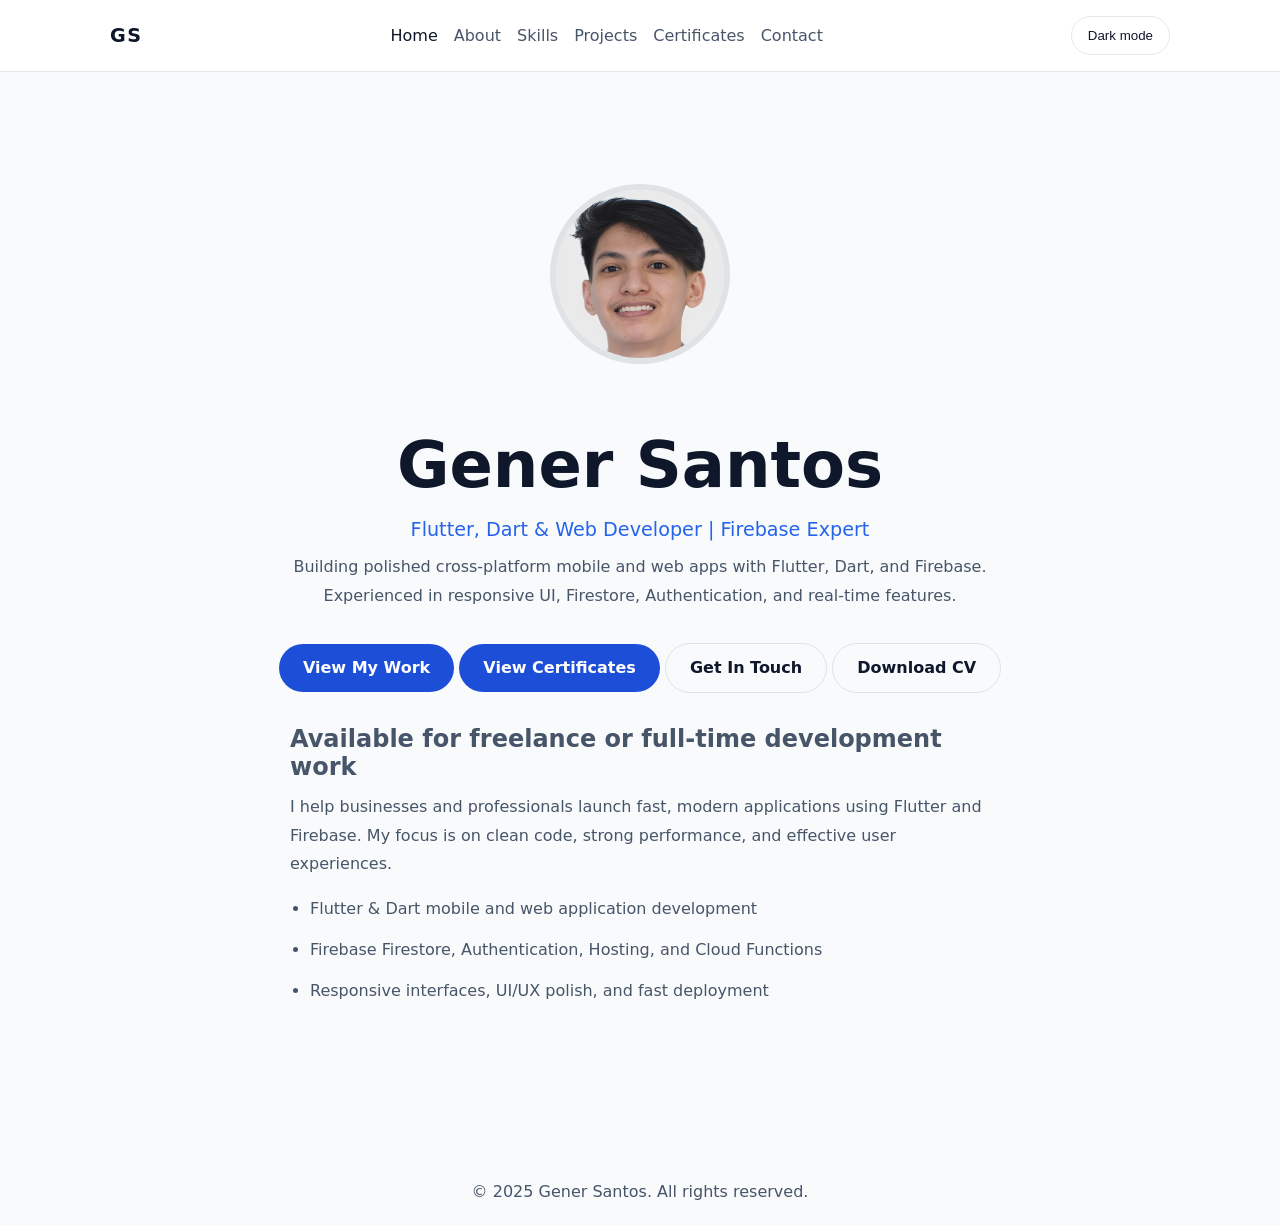
<file: index.html>
<!DOCTYPE html>
<html lang="en">
<head>
  <meta charset="UTF-8">
  <meta name="viewport" content="width=device-width, initial-scale=1.0">
  <title>Gener Santos | Flutter, Dart & Web Developer | Firebase Expert</title>
  <meta name="description" content="Gener Santos is a Flutter, Dart and web developer who builds cross-platform mobile and web applications with Firebase. View portfolio, download CV, and contact for projects or freelance work.">
  <meta name="keywords" content="Gener Santos, Flutter Developer, Dart Developer, Web Developer, Firebase, Portfolio, CV, Resume, Web Apps, Mobile Apps">
  <meta name="author" content="Gener Santos">
  <meta name="robots" content="index, follow">
  <link rel="canonical" href="https://gener-santos.onrender.com/">

  <meta property="og:type" content="website">
  <meta property="og:site_name" content="Gener Santos Portfolio">
  <meta property="og:url" content="https://gener-santos.onrender.com/">
  <meta property="og:title" content="Gener Santos | Flutter, Dart & Web Developer | Firebase Expert">
  <meta property="og:description" content="Flutter, Dart and web developer building cross-platform applications with Firebase. View portfolio, certificates, and download CV.">
  <meta property="og:image" content="https://gener-santos.onrender.com/gener.jpg?v=20251201">
  <meta property="og:image:width" content="1280">
  <meta property="og:image:height" content="1280">
  <meta property="og:image:type" content="image/jpeg">

  <meta property="twitter:card" content="summary_large_image">
  <meta property="twitter:url" content="https://gener-santos.onrender.com/">
  <meta property="twitter:title" content="Gener Santos | Flutter, Dart & Web Developer | Firebase Expert">
  <meta property="twitter:description" content="Flutter, Dart and web developer building cross-platform applications with Firebase. View portfolio, certificates, and download CV.">
  <meta property="twitter:image" content="https://gener-santos.onrender.com/gener.jpg?v=20251201">

  <script type="application/ld+json">
  {
    "@context": "https://schema.org",
    "@type": "Person",
    "name": "Gener Santos",
    "jobTitle": "Flutter, Dart & Web Developer | Firebase Expert",
    "description": "Professional Flutter, Dart, and web developer building cross-platform applications with Firebase.",
    "url": "https://gener-santos.onrender.com/",
    "image": "https://gener-santos.onrender.com/gener.jpg?v=20251201",
    "knowsAbout": ["Flutter", "Dart", "Web Development", "Firebase", "Firestore", "Mobile Development", "Cross-Platform Apps", "UI/UX Design"]
  }
  </script>

  <link rel="stylesheet" href="styles.css">
</head>
<body>
  <nav>
    <div class="nav-container">
      <div class="logo">GS</div>
      <ul class="nav-links">
        <li><a href="index.html" class="active">Home</a></li>
        <li><a href="about.html">About</a></li>
        <li><a href="skills.html">Skills</a></li>
        <li><a href="projects.html">Projects</a></li>
        <li><a href="certificates.html">Certificates</a></li>
        <li><a href="contact.html">Contact</a></li>
      </ul>
      <button class="theme-toggle" type="button" aria-label="Switch to dark mode" aria-pressed="false">Dark mode</button>
    </div>
  </nav>

  <main>
    <div class="hero">
      <div class="hero-photo">
        <img src="gener.jpg" alt="Gener Santos profile picture" class="profile-img">
      </div>
      <h1 class="hero-title">Gener Santos</h1>
      <p class="hero-subtitle">Flutter, Dart & Web Developer | Firebase Expert</p>
      <p class="hero-description">
        Building polished cross-platform mobile and web apps with Flutter, Dart, and Firebase. Experienced in responsive UI, Firestore, Authentication, and real-time features.
      </p>
      <div class="cta-buttons">
        <a href="projects.html" class="btn btn-primary">View My Work</a>
        <a href="certificates.html" class="btn btn-primary">View Certificates</a>
        <a href="contact.html" class="btn btn-secondary">Get In Touch</a>
        <a href="cv.pdf" class="btn btn-secondary" download>Download CV</a>
      </div>
      <section class="hero-summary">
        <h2>Available for freelance or full-time development work</h2>
        <p>
          I help businesses and professionals launch fast, modern applications using Flutter and Firebase. My focus is on clean code, strong performance, and effective user experiences.
        </p>
        <ul class="hero-list">
          <li>Flutter & Dart mobile and web application development</li>
          <li>Firebase Firestore, Authentication, Hosting, and Cloud Functions</li>
          <li>Responsive interfaces, UI/UX polish, and fast deployment</li>
        </ul>
      </section>
    </div>
  </main>

  <footer>
    &copy; 2025 Gener Santos. All rights reserved.
  </footer>

  <script src="theme.js"></script>
</body>
</html>
</file>
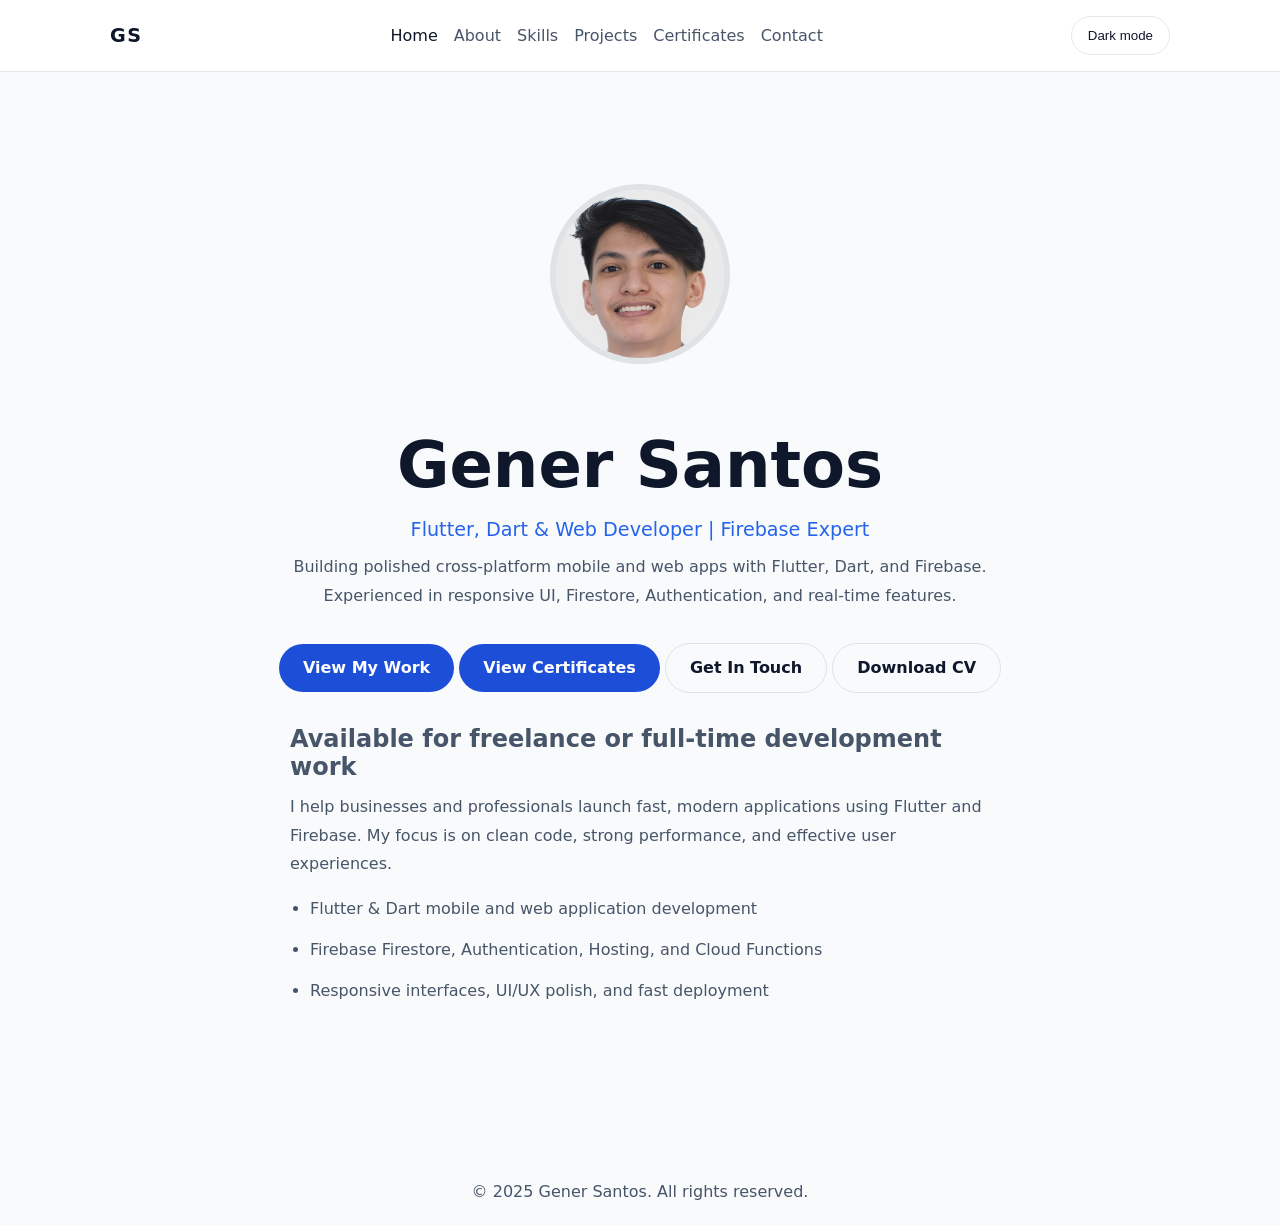
<file: 200.html>
<!DOCTYPE html>
<html lang="en">
  <head>
    <meta charset="utf-8">
    <meta http-equiv="refresh" content="0; url=/index.html">
    <title>Redirecting...</title>
    <link rel="canonical" href="https://gener-santos.onrender.com/">
  </head>
  <body>
    <p>Redirecting to the homepage. If you are not redirected, <a href="/index.html">click here</a>.</p>
  </body>
</html>
</file>
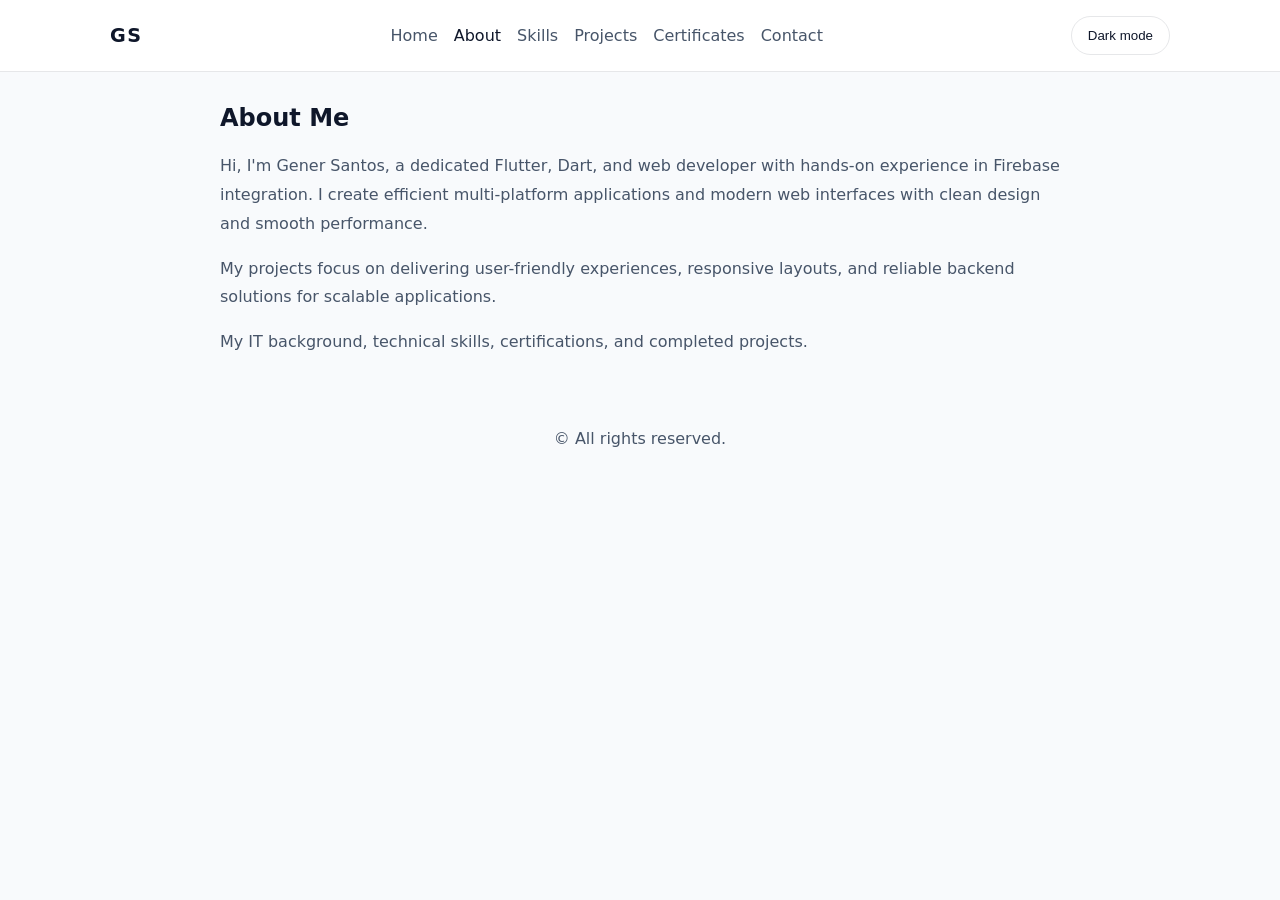
<file: about.html>
<!DOCTYPE html>
<html lang="en">
<head>
  <meta charset="UTF-8">
  <meta name="viewport" content="width=device-width, initial-scale=1.0">
  <title>About | Gener Santos Portfolio</title>
  <meta name="description" content="Learn more about Gener Santos, a Flutter, Dart, and web developer with strong Firebase experience.">
  <meta name="keywords" content="Gener Santos, Flutter Developer, Dart Developer, Firebase Developer, Web Developer, About Gener Santos">
  <meta name="author" content="Gener Santos">
  <meta name="robots" content="index, follow">
  <link rel="canonical" href="https://gener-santos.onrender.com/about.html">
  <link rel="stylesheet" href="styles.css">
</head>
<body>
  <nav>
    <div class="nav-container">
      <div class="logo">GS</div>
      <ul class="nav-links">
        <li><a href="index.html">Home</a></li>
        <li><a href="about.html" class="active">About</a></li>
        <li><a href="skills.html">Skills</a></li>
        <li><a href="projects.html">Projects</a></li>
        <li><a href="certificates.html">Certificates</a></li>
        <li><a href="contact.html">Contact</a></li>
      </ul>
      <button class="theme-toggle" type="button" aria-label="Switch to dark mode" aria-pressed="false">Dark mode</button>
    </div>
  </nav>

  <main class="page-content">
    <section>
      <h1>About Me</h1>
      <p>Hi, I'm Gener Santos, a dedicated Flutter, Dart, and web developer with hands-on experience in Firebase integration. I create efficient multi-platform applications and modern web interfaces with clean design and smooth performance.</p>
      <p>My projects focus on delivering user-friendly experiences, responsive layouts, and reliable backend solutions for scalable applications.</p>
      <p>My IT background, technical skills, certifications, and completed projects.</p>
    </section>
  </main>

  <footer>
    &copy;   All rights reserved.
  </footer>

  <script src="theme.js"></script>
</body>
</html>
</file>
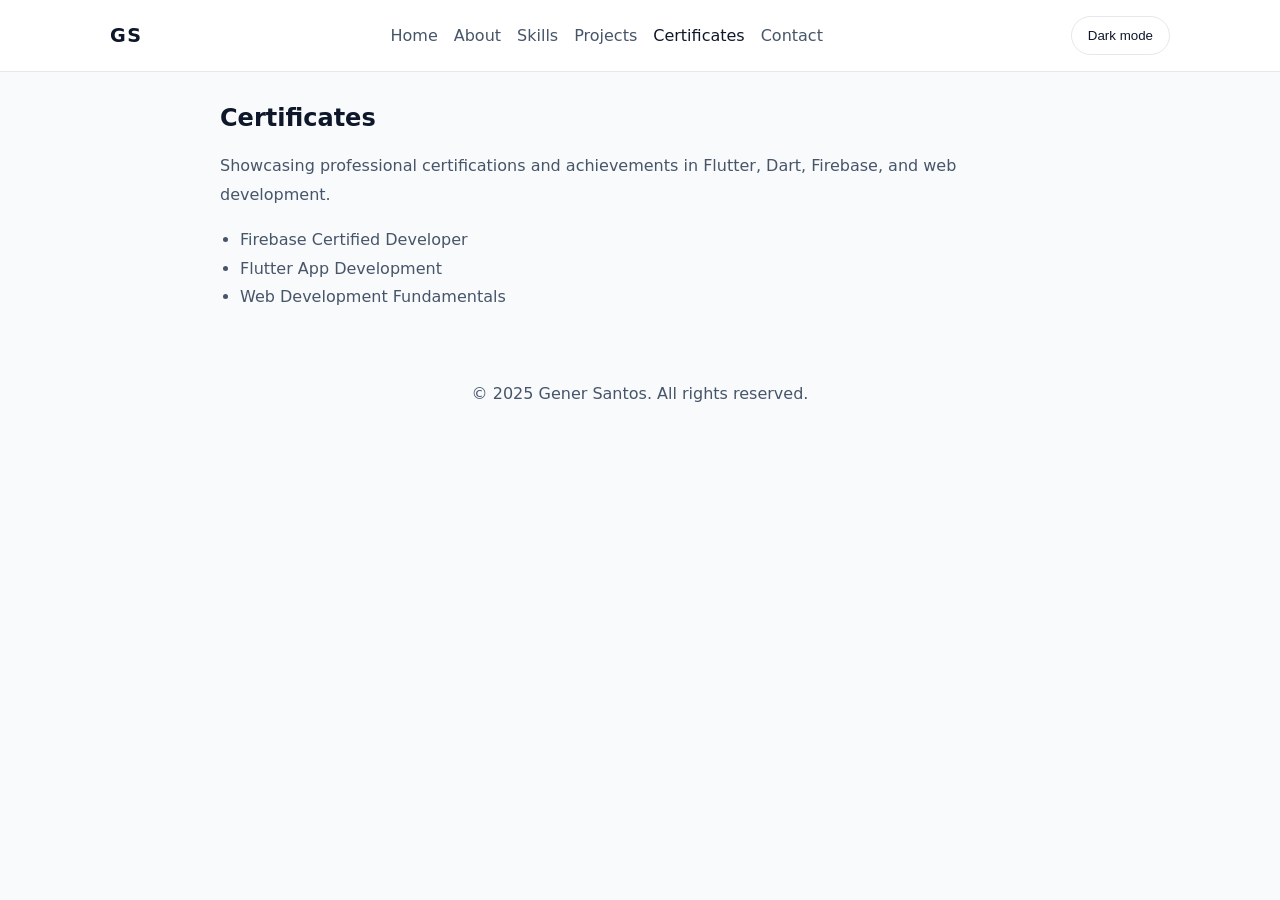
<file: certificates.html>
<!DOCTYPE html>
<html lang="en">
<head>
  <meta charset="UTF-8">
  <meta name="viewport" content="width=device-width, initial-scale=1.0">
  <title>Certificates | Gener Santos Portfolio</title>
  <meta name="description" content="View certifications earned by Gener Santos in Flutter, Dart, Firebase, and web development.">
  <meta name="keywords" content="Gener Santos certificates, Flutter certificate, Dart certificate, Firebase certification, web development credentials">
  <meta name="author" content="Gener Santos">
  <meta name="robots" content="index, follow">
  <link rel="canonical" href="https://gener-santos.onrender.com/certificates.html">
  <link rel="stylesheet" href="styles.css">
</head>
<body>
  <nav>
    <div class="nav-container">
      <div class="logo">GS</div>
      <ul class="nav-links">
        <li><a href="index.html">Home</a></li>
        <li><a href="about.html">About</a></li>
        <li><a href="skills.html">Skills</a></li>
        <li><a href="projects.html">Projects</a></li>
        <li><a href="certificates.html" class="active">Certificates</a></li>
        <li><a href="contact.html">Contact</a></li>
      </ul>
      <button class="theme-toggle" type="button" aria-label="Switch to dark mode" aria-pressed="false">Dark mode</button>
    </div>
  </nav>

  <main class="page-content">
    <section>
      <h1>Certificates</h1>
      <p>Showcasing professional certifications and achievements in Flutter, Dart, Firebase, and web development.</p>
      <ul>
        <li>Firebase Certified Developer</li>
        <li>Flutter App Development</li>
        <li>Web Development Fundamentals</li>
      </ul>
    </section>
  </main>

  <footer>
    &copy; 2025 Gener Santos. All rights reserved.
  </footer>

  <script src="theme.js"></script>
</body>
</html>
</file>
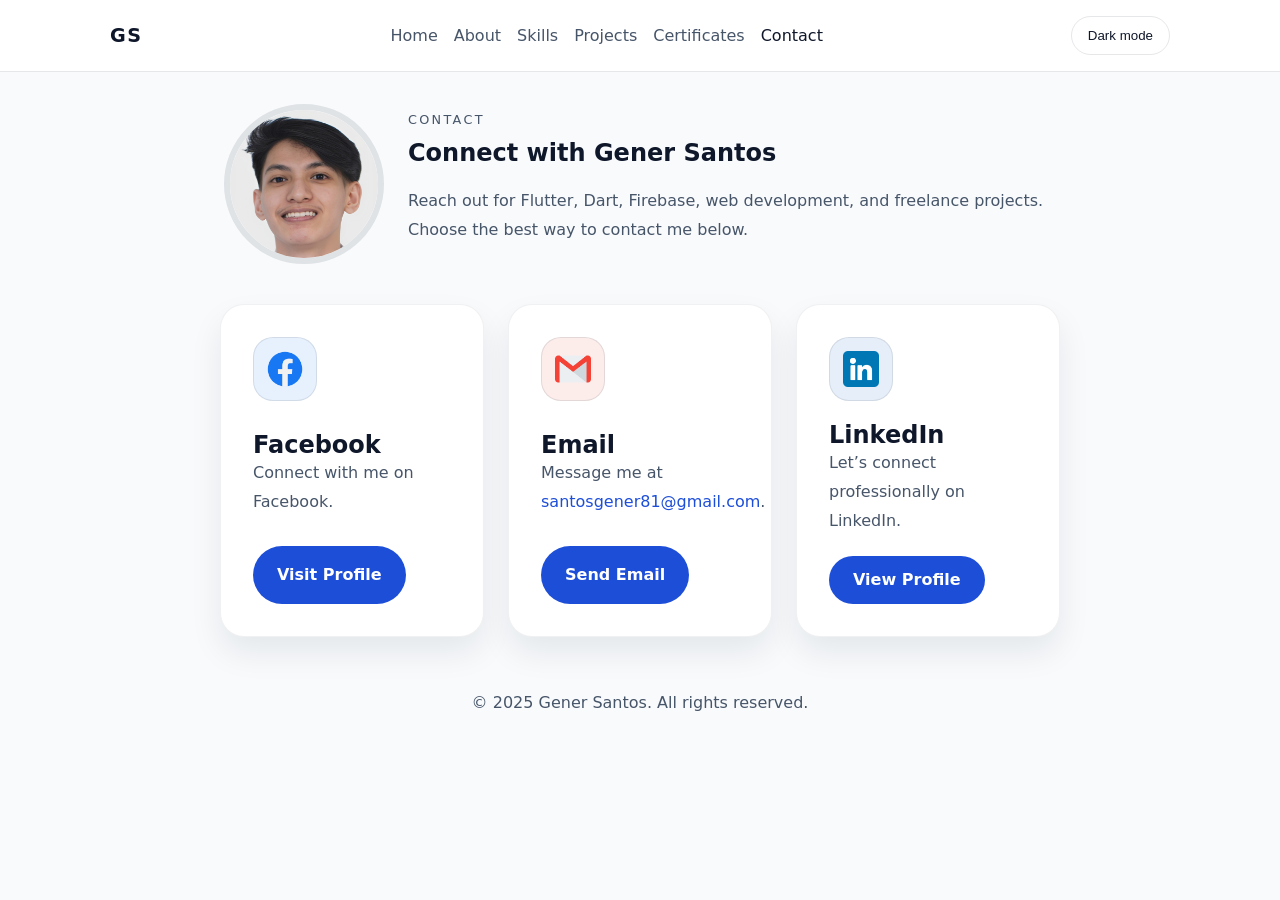
<file: contact.html>
<!DOCTYPE html>
<html lang="en">
<head>
  <meta charset="UTF-8">
  <meta name="viewport" content="width=device-width, initial-scale=1.0">
  <title>Contact | Gener Santos Portfolio</title>
  <meta name="description" content="Contact Gener Santos for Flutter, Dart, Firebase, and web development opportunities.">
  <meta name="keywords" content="Gener Santos contact, hire Gener Santos, Flutter developer contact, web developer contact">
  <meta name="author" content="Gener Santos">
  <meta name="robots" content="index, follow">
  <link rel="canonical" href="https://gener-santos.onrender.com/contact.html">
  <link rel="stylesheet" href="styles.css">
</head>
<body>
  <nav>
    <div class="nav-container">
      <div class="logo">GS</div>
      <ul class="nav-links">
        <li><a href="index.html">Home</a></li>
        <li><a href="about.html">About</a></li>
        <li><a href="skills.html">Skills</a></li>
        <li><a href="projects.html">Projects</a></li>
        <li><a href="certificates.html">Certificates</a></li>
        <li><a href="contact.html" class="active">Contact</a></li>
      </ul>
      <button class="theme-toggle" type="button" aria-label="Switch to dark mode" aria-pressed="false">Dark mode</button>
    </div>
  </nav>

  <main class="page-content">
    <section class="page-header contact-header">
      <img src="gener.jpg" alt="Gener Santos" class="contact-img">
      <div>
        <p class="eyebrow">Contact</p>
        <h1>Connect with Gener Santos</h1>
        <p>Reach out for Flutter, Dart, Firebase, web development, and freelance projects. Choose the best way to contact me below.</p>
      </div>
    </section>

    <section class="contact-grid">
      <article class="contact-card contact-card--facebook">
        <div class="card-icon"><img src="facebook.png" alt="Facebook icon"></div>
        <div>
          <h2>Facebook</h2>
          <p>Connect with me on Facebook.</p>
        </div>
        <a href="https://www.facebook.com/me/" target="_blank" rel="noreferrer" class="btn btn-primary">Visit Profile</a>
      </article>

      <article class="contact-card contact-card--email">
        <div class="card-icon"><img src="gmail.png" alt="Email icon"></div>
        <div>
          <h2>Email</h2>
          <p>Message me at <a href="mailto:santosgener81@gmail.com">santosgener81@gmail.com</a>.</p>
        </div>
        <a href="mailto:santosgener81@gmail.com" class="btn btn-primary">Send Email</a>
      </article>

      <article class="contact-card contact-card--linkedin">
        <div class="card-icon"><img src="linkedin.png" alt="LinkedIn icon"></div>
        <div>
          <h2>LinkedIn</h2>
          <p>Let’s connect professionally on LinkedIn.</p>
        </div>
        <a href="https://www.linkedin.com/in/gener-santos-4484b43bb/?skipRedirect=true" target="_blank" rel="noreferrer" class="btn btn-primary">View Profile</a>
      </article>
    </section>
  </main>

  <footer>
    &copy; 2025 Gener Santos. All rights reserved.
  </footer>

  <script src="theme.js"></script>
</body>
</html>
</file>
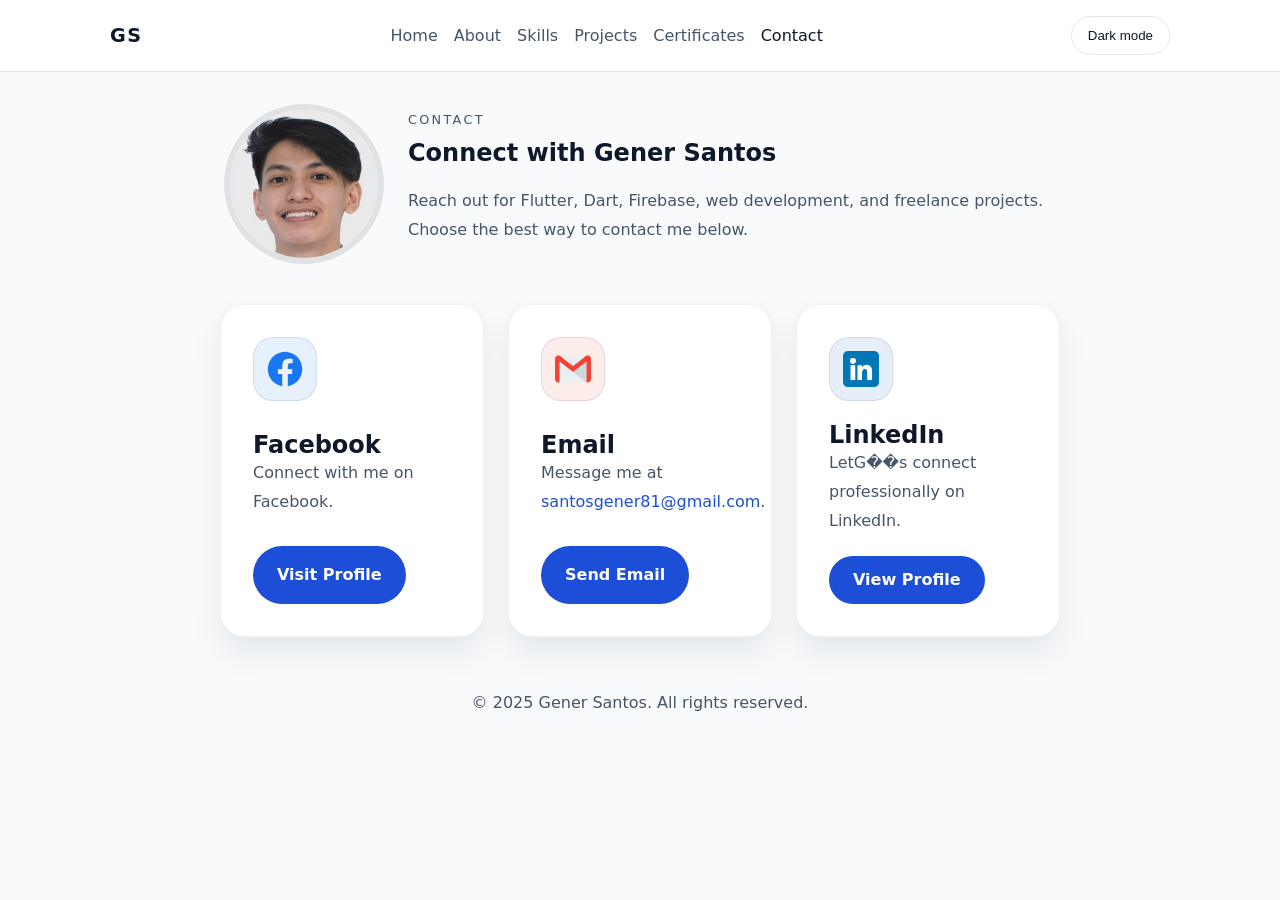
<file: github_contact.html>
<!DOCTYPE html>
<html lang="en">
<head>
  <meta charset="UTF-8">
  <meta name="viewport" content="width=device-width, initial-scale=1.0">
  <title>Contact | Gener Santos Portfolio</title>
  <meta name="description" content="Contact Gener Santos for Flutter, Dart, Firebase, and web development opportunities.">
  <meta name="keywords" content="Gener Santos contact, hire Gener Santos, Flutter developer contact, web developer contact">
  <meta name="author" content="Gener Santos">
  <meta name="robots" content="index, follow">
  <link rel="canonical" href="https://gener-santos.onrender.com/contact.html">
  <link rel="stylesheet" href="styles.css">
</head>
<body>
  <nav>
    <div class="nav-container">
      <div class="logo">GS</div>
      <ul class="nav-links">
        <li><a href="index.html">Home</a></li>
        <li><a href="about.html">About</a></li>
        <li><a href="skills.html">Skills</a></li>
        <li><a href="projects.html">Projects</a></li>
        <li><a href="certificates.html">Certificates</a></li>
        <li><a href="contact.html" class="active">Contact</a></li>
      </ul>
      <button class="theme-toggle" type="button" aria-label="Switch to dark mode" aria-pressed="false">Dark mode</button>
    </div>
  </nav>

  <main class="page-content">
    <section class="page-header contact-header">
      <img src="gener.jpg" alt="Gener Santos" class="contact-img">
      <div>
        <p class="eyebrow">Contact</p>
        <h1>Connect with Gener Santos</h1>
        <p>Reach out for Flutter, Dart, Firebase, web development, and freelance projects. Choose the best way to contact me below.</p>
      </div>
    </section>

    <section class="contact-grid">
      <article class="contact-card contact-card--facebook">
        <div class="card-icon"><img src="facebook.png" alt="Facebook icon"></div>
        <div>
          <h2>Facebook</h2>
          <p>Connect with me on Facebook.</p>
        </div>
        <a href="https://www.facebook.com/me/" target="_blank" rel="noreferrer" class="btn btn-primary">Visit Profile</a>
      </article>

      <article class="contact-card contact-card--email">
        <div class="card-icon"><img src="gmail.png" alt="Email icon"></div>
        <div>
          <h2>Email</h2>
          <p>Message me at <a href="mailto:santosgener81@gmail.com">santosgener81@gmail.com</a>.</p>
        </div>
        <a href="mailto:santosgener81@gmail.com" class="btn btn-primary">Send Email</a>
      </article>

      <article class="contact-card contact-card--linkedin">
        <div class="card-icon"><img src="linkedin.png" alt="LinkedIn icon"></div>
        <div>
          <h2>LinkedIn</h2>
          <p>LetG��s connect professionally on LinkedIn.</p>
        </div>
        <a href="https://www.linkedin.com/in/gener-santos-4484b43bb/?skipRedirect=true" target="_blank" rel="noreferrer" class="btn btn-primary">View Profile</a>
      </article>
    </section>
  </main>

  <footer>
    &copy; 2025 Gener Santos. All rights reserved.
  </footer>

  <script src="theme.js"></script>
</body>
</html>
</file>
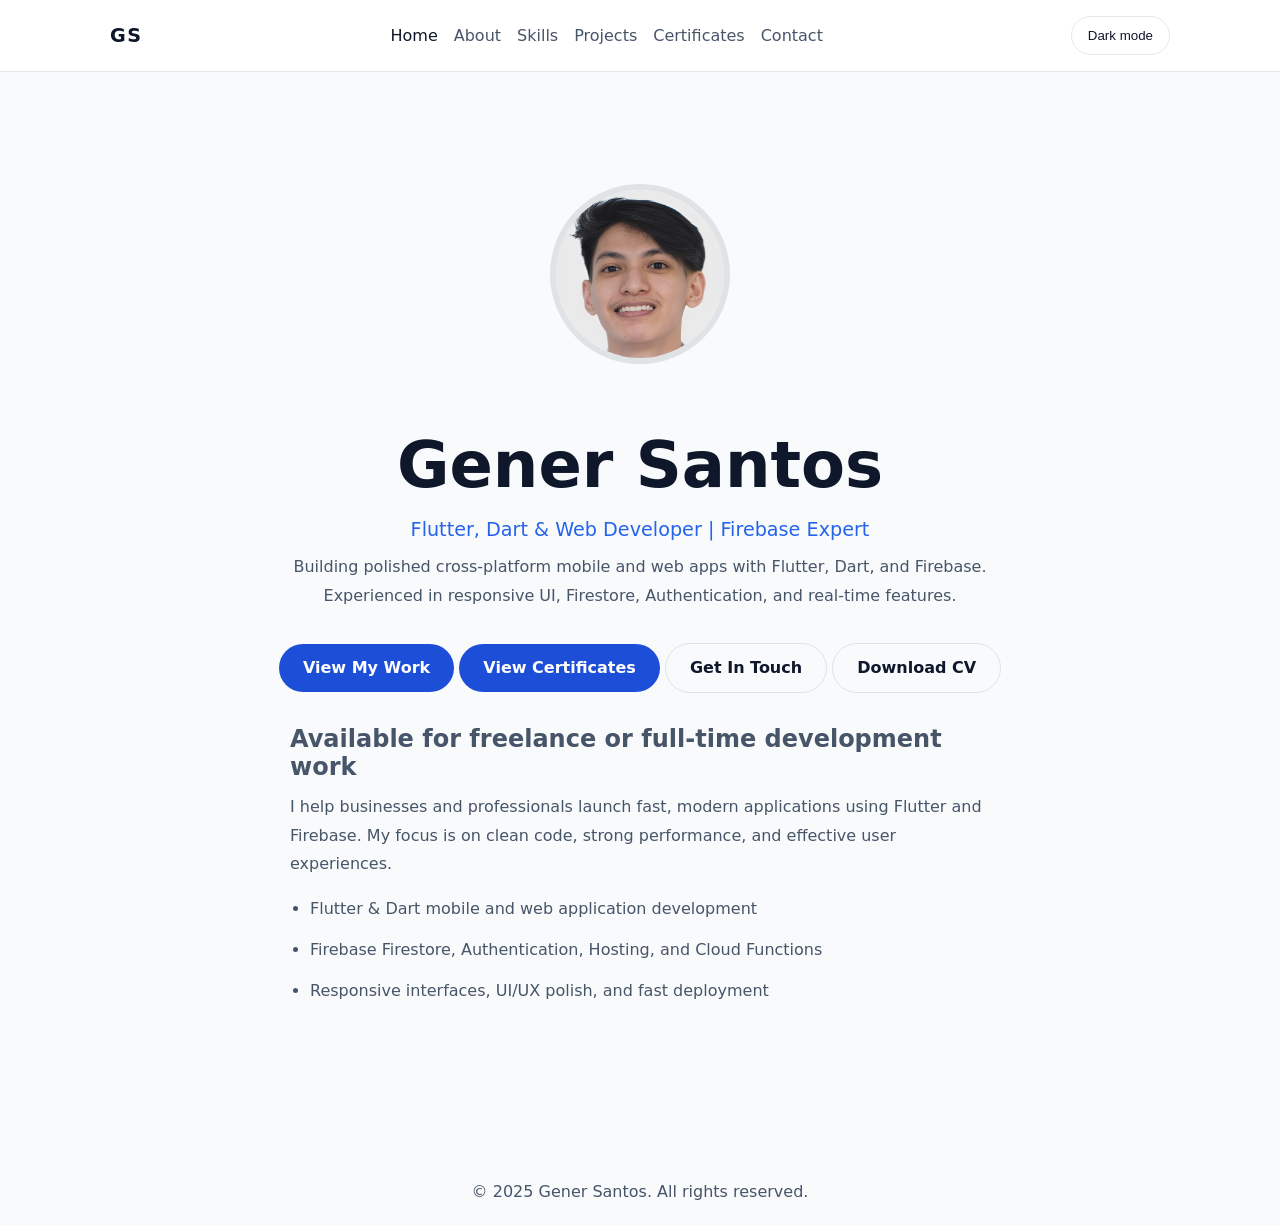
<file: home.html>
<!DOCTYPE html>
<html lang="en">
<head>
  <meta charset="UTF-8">
  <meta http-equiv="refresh" content="0; url=index.html">
  <title>Redirecting...</title>
  <link rel="canonical" href="https://gener-santos.onrender.com/">
</head>
<body>
  <p>If you are not redirected automatically, <a href="index.html">click here to go to the homepage</a>.</p>
</body>
</html>
</file>
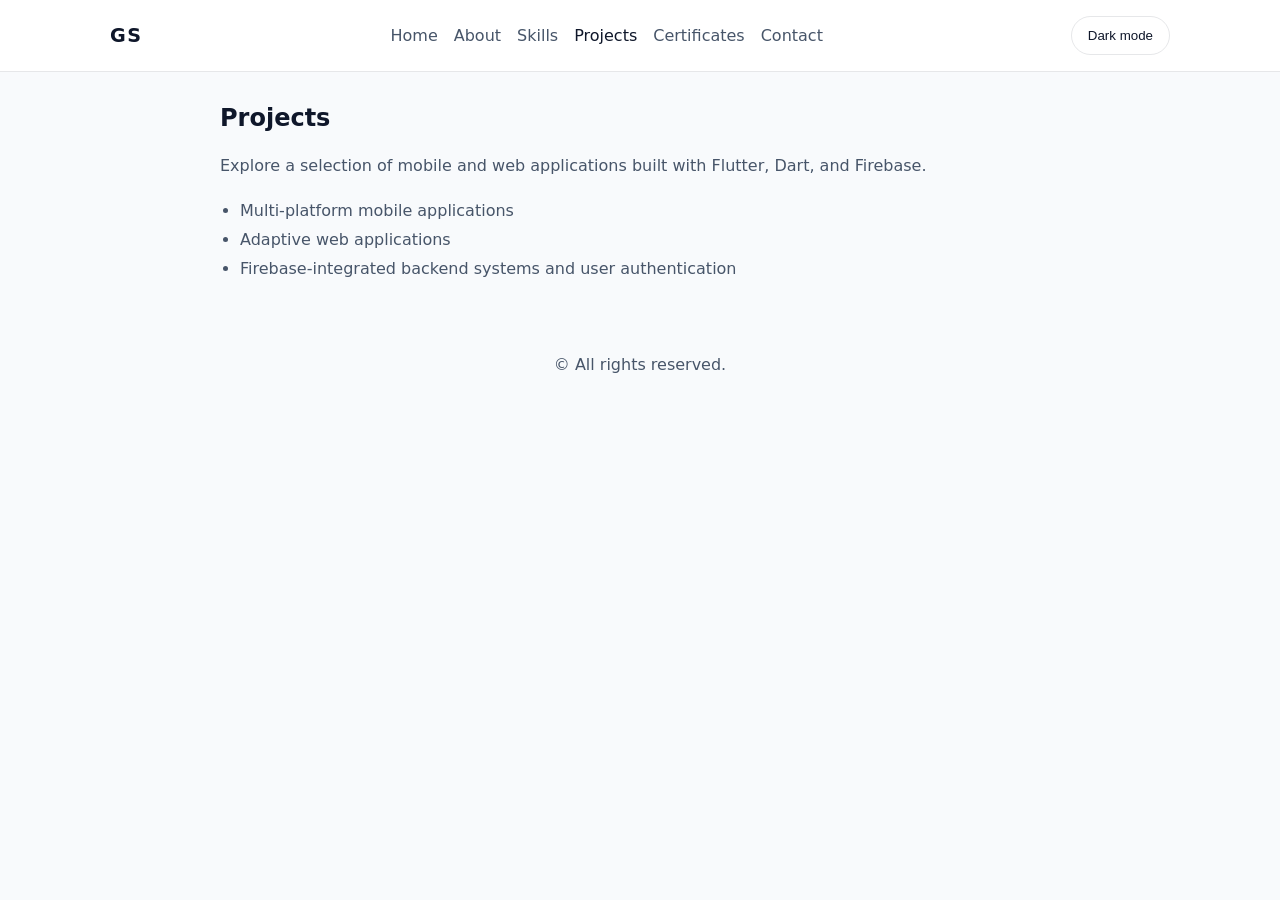
<file: projects.html>
<!DOCTYPE html>
<html lang="en">
<head>
  <meta charset="UTF-8">
  <meta name="viewport" content="width=device-width, initial-scale=1.0">
  <title>Projects | Gener Santos Portfolio</title>
  <meta name="description" content="Browse projects developed by Gener Santos, showcasing Flutter, Dart, Firebase, and responsive web applications.">
  <meta name="keywords" content="Gener Santos portfolio, Flutter development, Dart programming, Firebase solutions, responsive web development, software projects">
  <meta name="author" content="Gener Santos">
  <meta name="robots" content="index, follow">
  <link rel="canonical" href="https://portfolio-Gener Santos.web.app/projects.html">
  <link rel="stylesheet" href="styles.css">
</head>
<body>
  <nav>
    <div class="nav-container">
      <div class="logo">GS</div>
      <ul class="nav-links">
        <li><a href="index.html">Home</a></li>
        <li><a href="about.html">About</a></li>
        <li><a href="skills.html">Skills</a></li>
        <li><a href="projects.html" class="active">Projects</a></li>
        <li><a href="certificates.html">Certificates</a></li>
        <li><a href="contact.html">Contact</a></li>
      </ul>
      <button class="theme-toggle" type="button" aria-label="Switch to dark mode" aria-pressed="false">Dark mode</button>
    </div>
  </nav>

  <main class="page-content">
    <section>
      <h1>Projects</h1>
      <p>Explore a selection of mobile and web applications built with Flutter, Dart, and Firebase.</p>
      <ul>
        <li>Multi-platform mobile applications</li>
        <li>Adaptive web applications</li>
        <li>Firebase-integrated backend systems and user authentication</li>
      </ul>
    </section>
  </main>

  <footer>
    &copy;   All rights reserved.
  </footer>

  <script src="theme.js"></script>
</body>
</html>
</file>
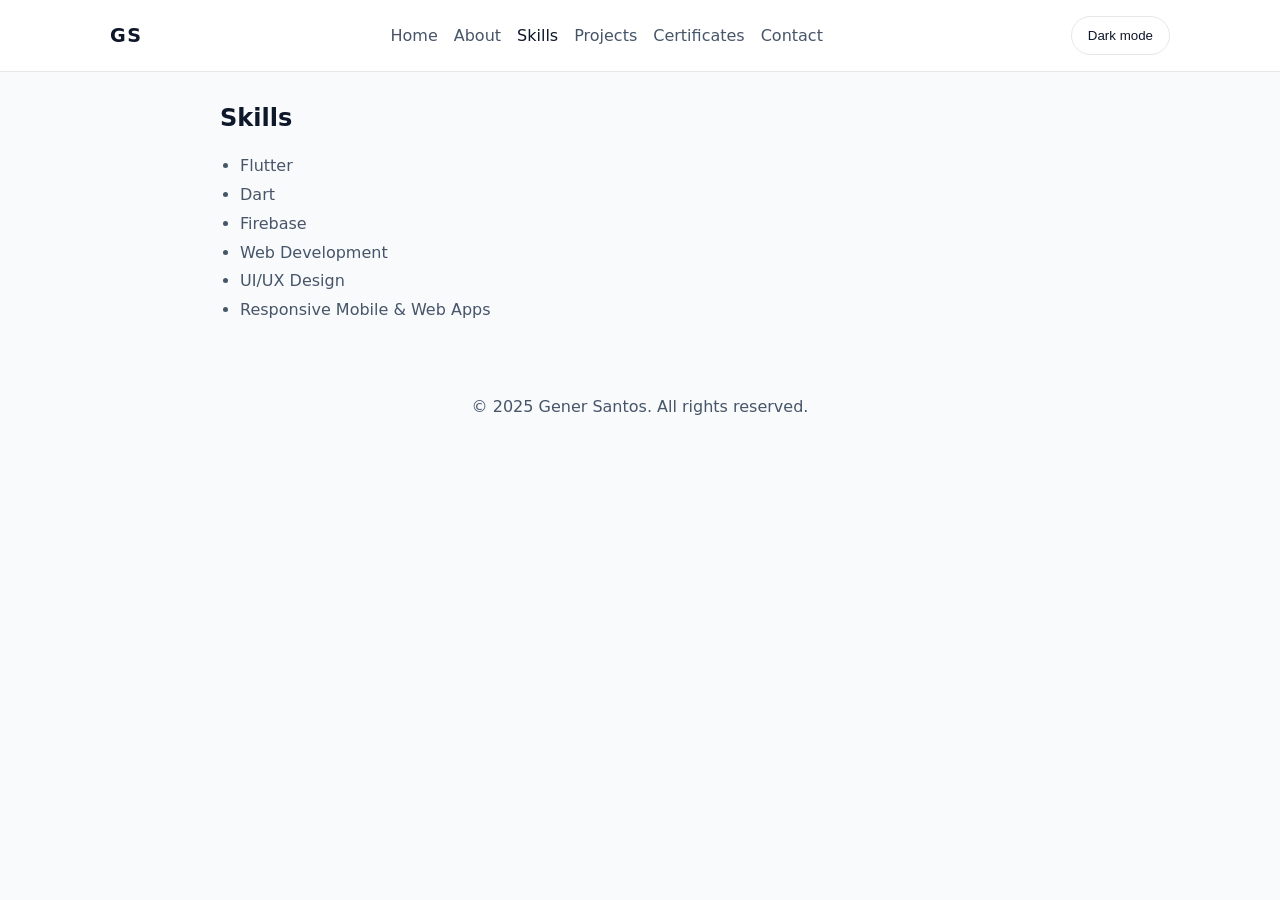
<file: skills.html>
<!DOCTYPE html>
<html lang="en">
<head>
  <meta charset="UTF-8">
  <meta name="viewport" content="width=device-width, initial-scale=1.0">
  <title>Skills | Gener Santos Portfolio</title>
  <meta name="description" content="Discover the technical skills of Gener Santos, including Flutter, Dart, Firebase, web development, and UI/UX.">
  <meta name="keywords" content="Gener Santos, Flutter skills, Dart skills, Firebase skills, web development, UI UX">
  <meta name="author" content="Gener Santos">
  <meta name="robots" content="index, follow">
  <link rel="canonical" href="https://gener-santos.onrender.com/skills.html">
  <link rel="stylesheet" href="styles.css">
</head>
<body>
  <nav>
    <div class="nav-container">
      <div class="logo">GS</div>
      <ul class="nav-links">
        <li><a href="index.html">Home</a></li>
        <li><a href="about.html">About</a></li>
        <li><a href="skills.html" class="active">Skills</a></li>
        <li><a href="projects.html">Projects</a></li>
        <li><a href="certificates.html">Certificates</a></li>
        <li><a href="contact.html">Contact</a></li>
      </ul>
      <button class="theme-toggle" type="button" aria-label="Switch to dark mode" aria-pressed="false">Dark mode</button>
    </div>
  </nav>

  <main class="page-content">
    <section>
      <h1>Skills</h1>
      <ul>
        <li>Flutter</li>
        <li>Dart</li>
        <li>Firebase</li>
        <li>Web Development</li>
        <li>UI/UX Design</li>
        <li>Responsive Mobile & Web Apps</li>
      </ul>
    </section>
  </main>

  <footer>
    &copy; 2025 Gener Santos. All rights reserved.
  </footer>

  <script src="theme.js"></script>
</body>
</html>
</file>
<file: styles.css>
:root {
  --bg: #f8fafc;
  --surface: #ffffff;
  --text: #0f172a;
  --muted: #475569;
  --primary: #1d4ed8;
  --primary-strong: #2563eb;
  --secondary: #64748b;
  --border: rgba(15, 23, 42, 0.1);
}

body.dark {
  --bg: #0f172a;
  --surface: #111827;
  --text: #f8fafc;
  --muted: #cbd5e1;
  --primary: #60a5fa;
  --primary-strong: #3b82f6;
  --secondary: #94a3b8;
  --border: rgba(148, 163, 184, 0.2);
}

* {
  box-sizing: border-box;
}

body {
  margin: 0;
  font-family: Inter, system-ui, -apple-system, BlinkMacSystemFont, "Segoe UI", sans-serif;
  background: var(--bg);
  color: var(--text);
  min-height: 100vh;
}

nav {
  background: var(--surface);
  border-bottom: 1px solid var(--border);
  position: sticky;
  top: 0;
  z-index: 10;
}

.nav-container {
  max-width: 1100px;
  margin: 0 auto;
  padding: 1rem 1.25rem;
  display: flex;
  align-items: center;
  justify-content: space-between;
  gap: 1rem;
}

.logo {
  font-size: 1.2rem;
  font-weight: 700;
  letter-spacing: 0.08em;
}

.nav-links {
  list-style: none;
  display: flex;
  gap: 1rem;
  padding: 0;
  margin: 0;
}

.nav-links a {
  color: var(--muted);
  text-decoration: none;
  font-weight: 500;
}

.nav-links a.active,
.nav-links a:hover {
  color: var(--text);
}

.theme-toggle {
  border: 1px solid var(--border);
  background: transparent;
  color: var(--text);
  padding: 0.7rem 1rem;
  border-radius: 999px;
  cursor: pointer;
  transition: background 0.2s ease, border-color 0.2s ease;
}

.theme-toggle:hover {
  border-color: var(--primary);
}

main {
  padding: 3rem 1.25rem;
}

.hero {
  max-width: 840px;
  margin: 0 auto;
  text-align: center;
  padding: 4rem 0;
}

.hero-photo {
  display: flex;
  justify-content: center;
  margin-bottom: 2rem;
}

.profile-img {
  width: 180px;
  height: 180px;
  object-fit: cover;
  border-radius: 50%;
  border: 6px solid var(--border);
  margin-bottom: 2rem;
}

.hero-title {
  margin: 0;
  font-size: clamp(2.5rem, 5vw, 4rem);
}

.hero-subtitle {
  margin: 1rem 0 0.75rem;
  font-size: 1.2rem;
  color: var(--primary-strong);
}

.hero-description {
  max-width: 700px;
  margin: 0 auto 2rem;
  color: var(--muted);
  line-height: 1.8;
}

.hero-summary {
  max-width: 700px;
  margin: 2rem auto 2.5rem;
  text-align: left;
  color: var(--muted);
}

.hero-summary h2 {
  margin-bottom: 0.75rem;
  font-size: 1.5rem;
}

.hero-summary p {
  margin: 0;
  line-height: 1.8;
}

.hero-list {
  margin: 1rem 0 0;
  padding-left: 1.25rem;
  line-height: 1.8;
}

.hero-list li {
  margin-bottom: 0.75rem;
}

.cta-buttons {
  flex-wrap: wrap;
  justify-content: center;
  gap: 0.75rem;
}

.btn {
  display: inline-flex;
  align-items: center;
  justify-content: center;
  padding: 0.9rem 1.5rem;
  border-radius: 999px;
  text-decoration: none;
  font-weight: 600;
}

.btn-primary {
  background: var(--primary);
  color: #fff;
}

.btn-primary:hover {
  background: var(--primary-strong);
}

.btn-secondary {
  background: transparent;
  color: var(--text);
  border: 1px solid var(--border);
}

.btn-secondary:hover {
  border-color: var(--primary);
}

.page-content {
  max-width: 840px;
  margin: 0 auto;
  padding: 2rem 0;
}

.page-content h1 {
  margin-top: 0;
}

.page-content p,
.page-content ul {
  color: var(--muted);
  line-height: 1.8;
}

.page-content ul {
  padding-left: 1.25rem;
}

.page-header {
  display: grid;
  grid-template-columns: auto 1fr;
  gap: 1.5rem;
  align-items: center;
  max-width: 900px;
  margin: 0 auto 2.5rem;
  padding: 0 0.25rem;
}

.contact-header {
  padding-top: 0;
}

.page-logo {
  width: 80px;
  height: 80px;
  border-radius: 24px;
  display: grid;
  place-items: center;
  background: var(--primary);
  color: #fff;
  font-size: 1.75rem;
  font-weight: 800;
  box-shadow: 0 18px 30px rgba(29, 78, 216, 0.15);
}

.contact-img {
  width: 160px;
  height: 160px;
  object-fit: cover;
  border-radius: 50%;
  border: 6px solid var(--border);
  display: block;
}

@media (max-width: 720px) {
  .contact-img { width: 120px; height: 120px; }
}

/* Hide any remaining old overlay markup on contact image */
.social-icons {
  display: none !important;
}

.eyebrow {
  margin: 0 0 0.5rem;
  text-transform: uppercase;
  letter-spacing: 0.18em;
  font-size: 0.8rem;
  color: var(--primary-strong);
}

.contact-grid {
  display: grid;
  grid-template-columns: repeat(3, minmax(220px, 1fr));
  gap: 1.5rem;
  max-width: 1100px;
  margin: 0 auto;
}

.contact-card {
  background: var(--surface);
  border: 1px solid rgba(15, 23, 42, 0.06);
  border-radius: 24px;
  padding: 2rem;
  display: grid;
  gap: 1.25rem;
  box-shadow: 0 16px 32px rgba(15, 23, 42, 0.08);
}

.contact-card h2 {
  margin: 0;
}

.contact-card p {
  margin: 0;
  color: var(--muted);
}

.contact-card p a {
  color: var(--primary);
  text-decoration: none;
}

.contact-card p a:hover {
  text-decoration: underline;
}

.card-icon {
  width: 64px;
  height: 64px;
  border-radius: 20px;
  display: grid;
  place-items: center;
  background: rgba(255,255,255,0.9);
  border: 1px solid var(--border);
}

.card-icon img {
  width: 36px;
  height: 36px;
}

.contact-card--facebook .card-icon {
  background: rgba(24, 119, 242, 0.1);
}

.contact-card--email .card-icon {
  background: rgba(220,78,65,0.1);
}

.contact-card--linkedin .card-icon {
  background: rgba(10, 102, 194, 0.1);
}

.contact-card .btn {
  width: fit-content;
}

footer {
  text-align: center;
  padding: 1.5rem 1.25rem;
  color: var(--muted);
}

@media (max-width: 720px) {
  .nav-container {
    flex-wrap: wrap;
    justify-content: center;
  }
  .nav-links {
    flex-wrap: wrap;
    justify-content: center;
  }
}
</file>
